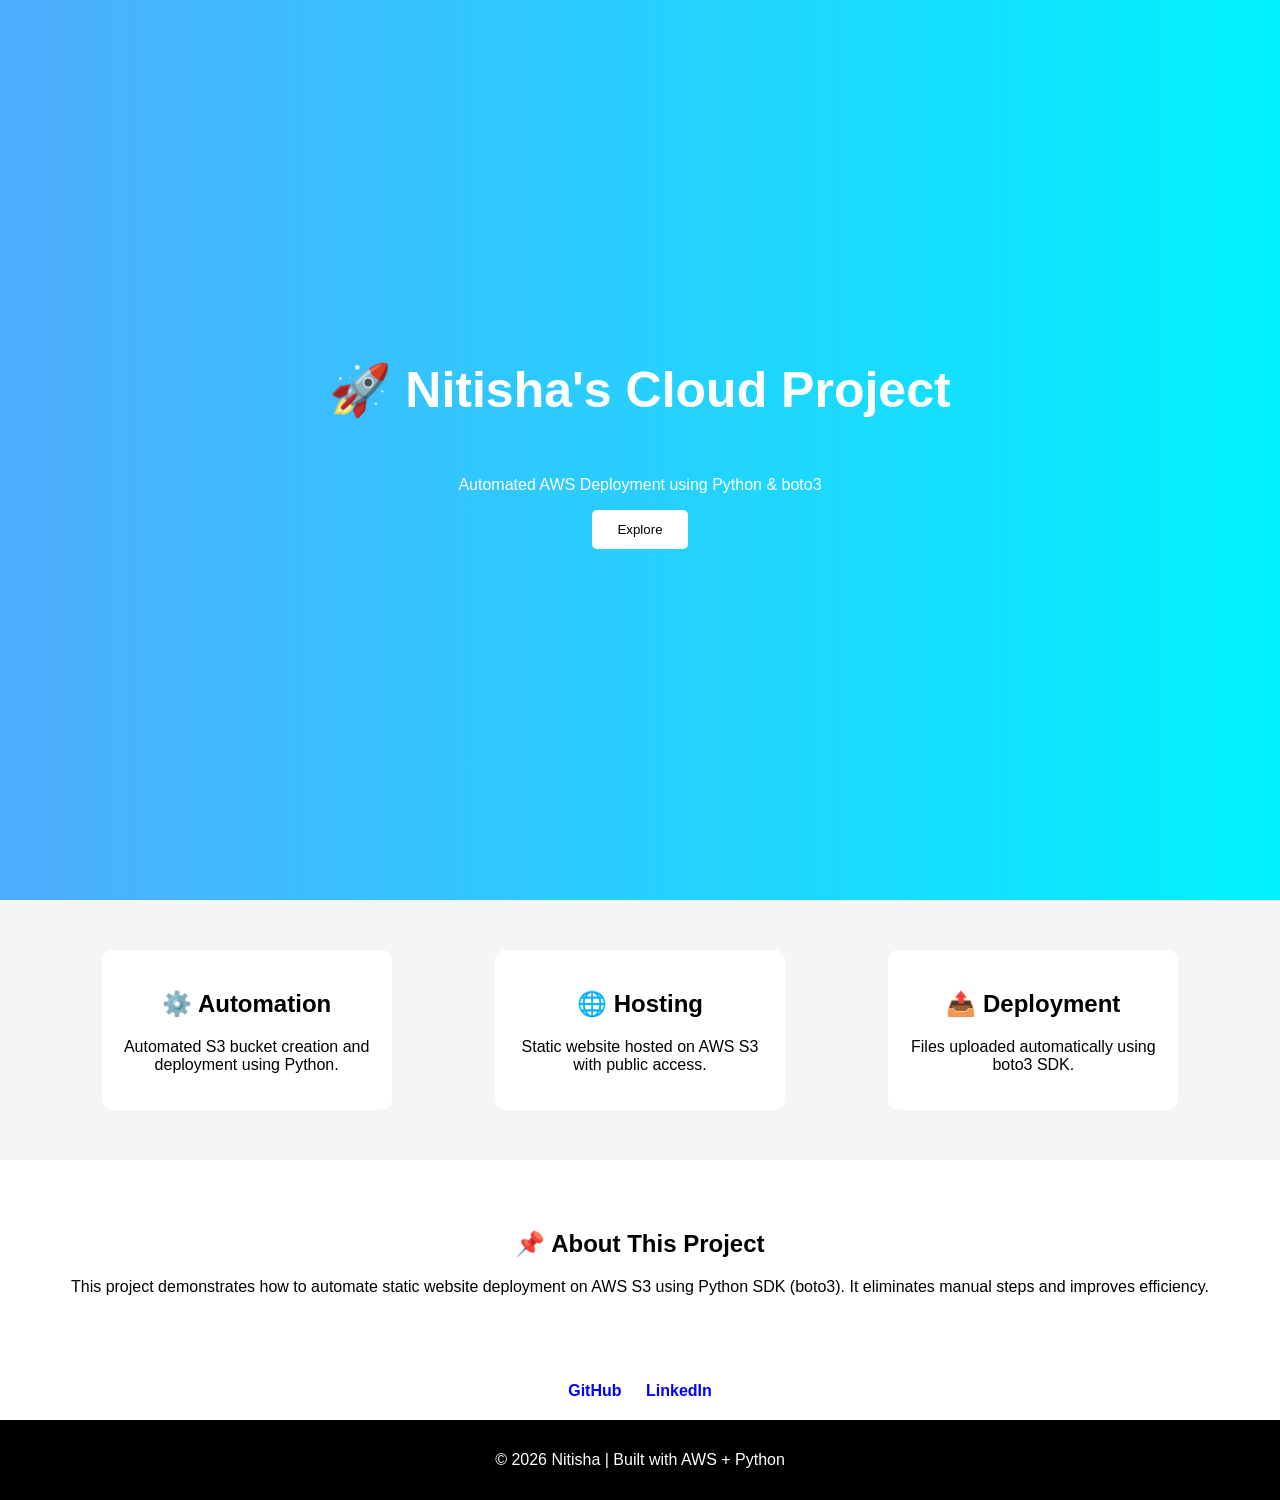
<file: index.html>
<!DOCTYPE html>
<html>
<head>
    <meta charset="UTF-8">
    <title>Nitisha | AWS Portfolio</title>
    <link rel="stylesheet" href="style.css"> 
</head>   

<body>                                 

<!-- HERO SECTION -->
<section class="hero">
    <h1>🚀 Nitisha's Cloud Project</h1>
    <p>Automated AWS Deployment using Python & boto3</p>
    <button onclick="showMessage()">Explore</button>
    <p id="msg"></p>
</section>

<!-- FEATURES -->
<section class="features">
    <div class="card">
        <h2>⚙️ Automation</h2>
        <p>Automated S3 bucket creation and deployment using Python.</p>
    </div>

    <div class="card">
        <h2>🌐 Hosting</h2>
        <p>Static website hosted on AWS S3 with public access.</p>
    </div>

    <div class="card">
        <h2>📤 Deployment</h2>
        <p>Files uploaded automatically using boto3 SDK.</p>
    </div>
</section>

<!-- ABOUT -->
<section class="about">
    <h2>📌 About This Project</h2>
    <p>
        This project demonstrates how to automate static website deployment on AWS S3 
        using Python SDK (boto3). It eliminates manual steps and improves efficiency.
    </p>
</section>

<!-- LINKS -->
<section class="links">
    <a href="https://github.com/YOUR-USERNAME" target="_blank">GitHub</a>
    <a href="https://linkedin.com/in/YOUR-LINK" target="_blank">LinkedIn</a>
</section>

<!-- FOOTER -->
<footer>
    <p>© 2026 Nitisha | Built with AWS + Python</p>
</footer>  

<script>
function showMessage() {
    document.getElementById("msg").innerHTML = "🔥 Welcome to my deployed site!";
}
</script>

</body>
</html>
</file>
<file: style.css>
body {
    margin: 0;
    font-family: 'Segoe UI', sans-serif;
}

/* HERO SECTION */
.hero {
    height: 100vh;
    background: linear-gradient(to right, #4facfe, #00f2fe);
    color: white;
    display: flex;
    flex-direction: column;
    justify-content: center;
    align-items: center;
    text-align: center;

}

.hero h1 {
    font-size: 50px;
}

.hero button {
    padding: 12px 25px;
    border: none;
    background: white;
    color: black;
    border-radius: 5px;
    cursor: pointer;
}

/* FEATURES GRID */
.features {
    display: flex;
    justify-content: space-around;
    padding: 50px;
    background: #f5f5f5;
}

.card {
    background: white;
    padding: 20px;
    width: 250px;
    border-radius: 10px;
    text-align: center;
}

/* ABOUT */
.about {
    padding: 50px;
    text-align: center;
}

/* LINKS */
.links {
    text-align: center;
    padding: 20px;
}

.links a {
    margin: 10px;
    text-decoration: none;
    color: blue;
    font-weight: bold;
}

/* FOOTER */
footer {
    text-align: center;
    padding: 15px;
    background: black;
    color: white;
}
</file>
